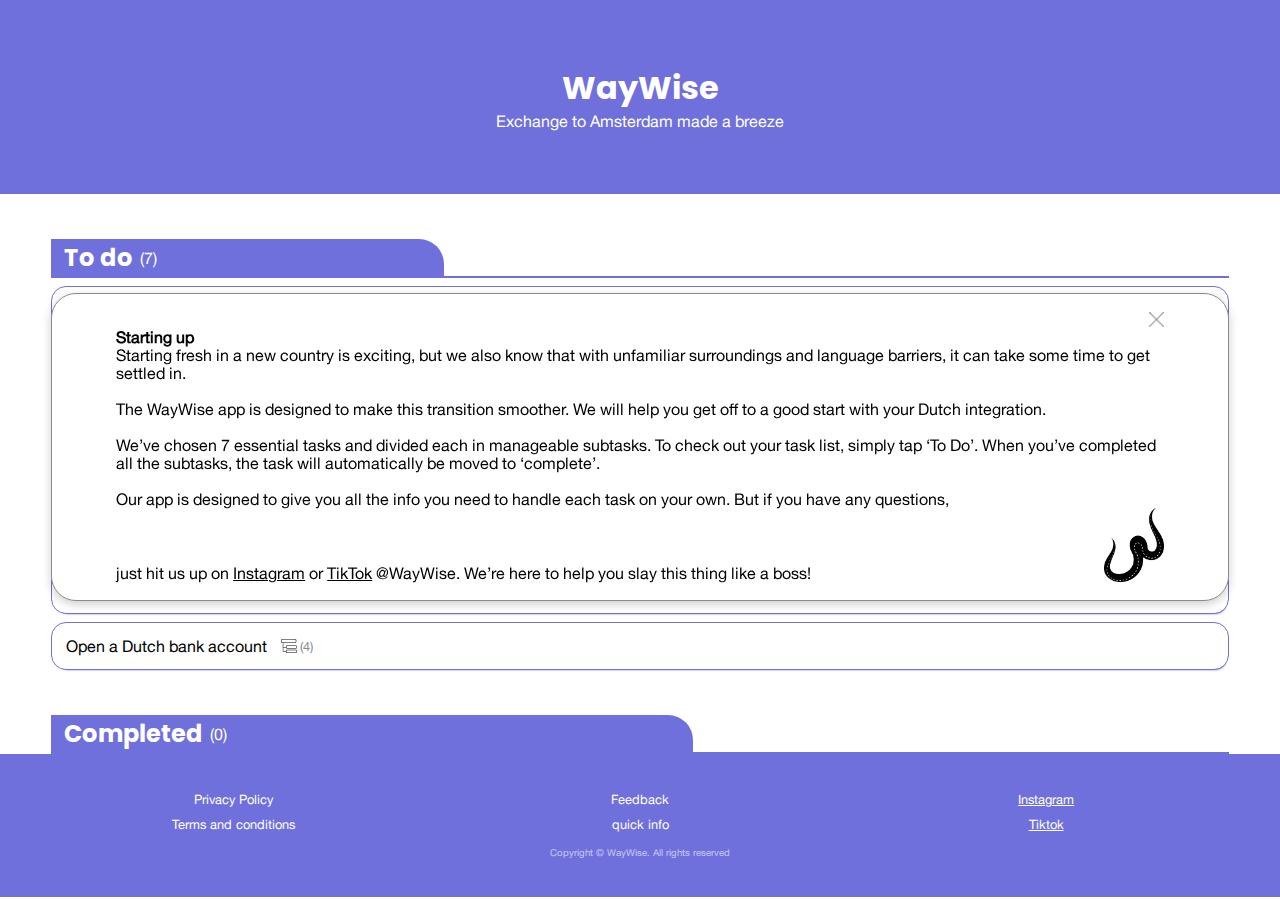
<file: index.html>
<!DOCTYPE html>
<html lang="en">
<head>
    <meta charset="UTF-8">
    <meta name="viewport" content="width=device-width, initial-scale=1.0">
    <title>WayWise</title>
	<link rel="stylesheet" href="styles.css">
</head>

<body>

  <header>
    <h1>WayWise</h1>
    <p>Exchange to Amsterdam made a breeze</p>
  </header>

  <main>
    <article>
      <div> <h2 class="h2popup">Starting up</h2> <a href="./task-overview.html"><img src="./img/exit.png" alt="close icon"></a> </div> 
       <p>Starting fresh in a new country is exciting, but we also know that with unfamiliar surroundings and language barriers, it can take some time to get settled in.
         <br><br>
         The WayWise app is designed to make this transition smoother. We will help you get off to a good start with your Dutch integration.
         <br><br>
         We’ve chosen 7 essential tasks and divided each in manageable subtasks. To check out your task list, simply tap ‘To Do’. When you’ve completed all the subtasks, the task will automatically be moved to ‘complete’. 
         <br><br>
        Our app is designed to give you all the info you need to handle each task on your own. But if you have any questions,</p>
         <div> 
           <p>just hit us up on <a href="index.html">Instagram</a> or <a href="index.html">TikTok</a> @WayWise. We’re here to help you slay this thing like a boss!</p>
           <img src="./img/logo.png" alt="A talking hand">
         </div>
       </article>
       
    <section>
      <div>
      <h3>To do</h3><p>(7)</p>
      </div>
      <hr>
        <ul>
          <!-- 1 -->
          <li><p>Buy and set up your PT-card</p><img src="./img/subtask-icon.png" alt="Subtask-icon"><p>(5)</p></li>
          <!-- 2 -->
          <li><p>Buy and install simcard</p><img src="./img/subtask-icon.png" alt="Subtask-icon"><p>(3)</p></li>
          <!-- 3 -->
          <li><p>Download Google Translate</p><img src="./img/subtask-icon.png" alt="Subtask-icon"><p>(2)</p></li>
          <!-- 4 -->
          <li><p>Rent or buy a bike</p><img src="./img/subtask-icon.png" alt="Subtask-icon"><p>(5)</p></li>
          <!-- 5 -->
          <li><p>Download the DigiD app</p><img src="./img/subtask-icon.png" alt="Subtask-icon"><p>(6)</p></li>
          <!-- 6 -->
          <li><p>Apply for a CSN</p><img src="./img/subtask-icon.png" alt="Subtask-icon"><p>(6)</p></li>
          <!-- 7 -->
          <li><p>Open a Dutch bank account</p><img src="./img/subtask-icon.png" alt="Subtask-icon"><p>(4)</p></li>
        </ul>
    </section>

    <section>
      <div>
      <h3>Completed</h3><p>(0)</p>
      </div>
      <hr>
        <ol>
          <!-- completed task will be added here -->
        </ol>
    </section>
  </main>

  <footer class="gotobackground">
    <nav>
        <a href="prototype.html">Privacy Policy</a>
        <a href="prototype.html">Feedback</a>
        <a href="prototype.html">Instagram</a>
        <a href="prototype.html">Terms and conditions</a>
        <a href="index.html">quick info</a>
        <a href="prototype.html">Tiktok</a>
    </nav>
    <p>Copyright © WayWise. All rights reserved</p>
  </footer>

</body>
</html>
</file>
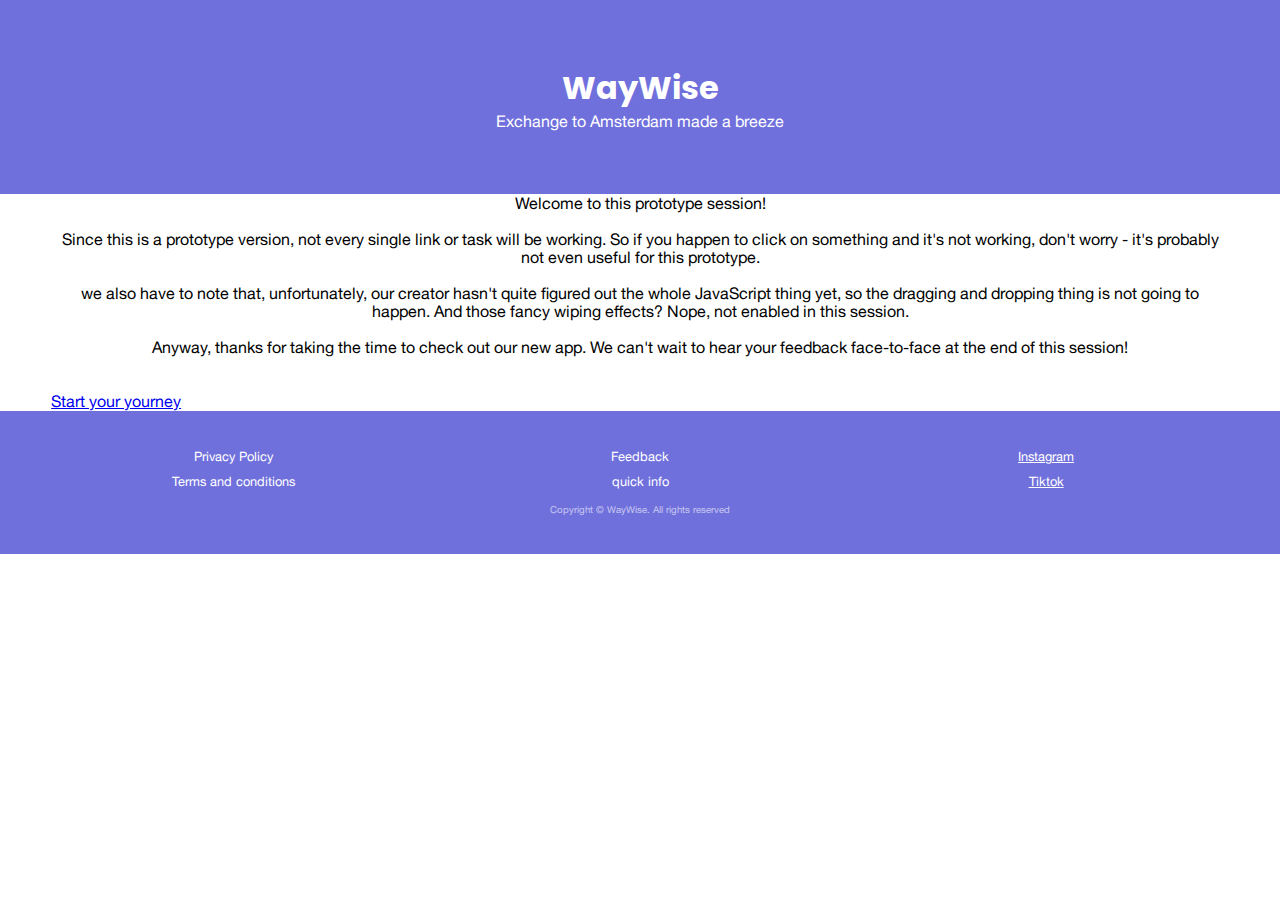
<file: prototype.html>
<!DOCTYPE html>
<html lang="en">
<head>
    <meta charset="UTF-8">
    <meta name="viewport" content="width=device-width, initial-scale=1.0">
    <title>WayWise</title>
	<link rel="stylesheet" href="styles.css">
</head>

<body>

  <header>
    <h1>WayWise</h1>
    <p>Exchange to Amsterdam made a breeze</p>
  </header>

  <main>
    <p>Welcome to this prototype session! 
    <br><br>
    Since this is a prototype version, not every single link or task will be working. So if you happen to click on something and it's not working, don't worry - it's probably not even useful for this prototype.
    <br>
    <br>
    we also have to note that, unfortunately, our creator hasn't quite figured out the whole JavaScript thing yet, so the dragging and dropping thing is not going to happen. And those fancy wiping effects? Nope, not enabled in this session.
    <br>
    <br>
    Anyway, thanks for taking the time to check out our new app. We can't wait to hear your feedback face-to-face at the end of this session!
    </p>
    <br>
    <br>
    <a href="index.html">Start your yourney</a>
  </main>

  <footer>
    <nav>
        <a href="prototype.html">Privacy Policy</a>
        <a href="prototype.html">Feedback</a>
        <a href="prototype.html">Instagram</a>
        <a href="prototype.html">Terms and conditions</a>
        <a href="index.html">quick info</a>
        <a href="prototype.html">Tiktok</a>
    </nav>
    <p>Copyright © WayWise. All rights reserved</p>
  </footer>

</body>

</html>
</file>
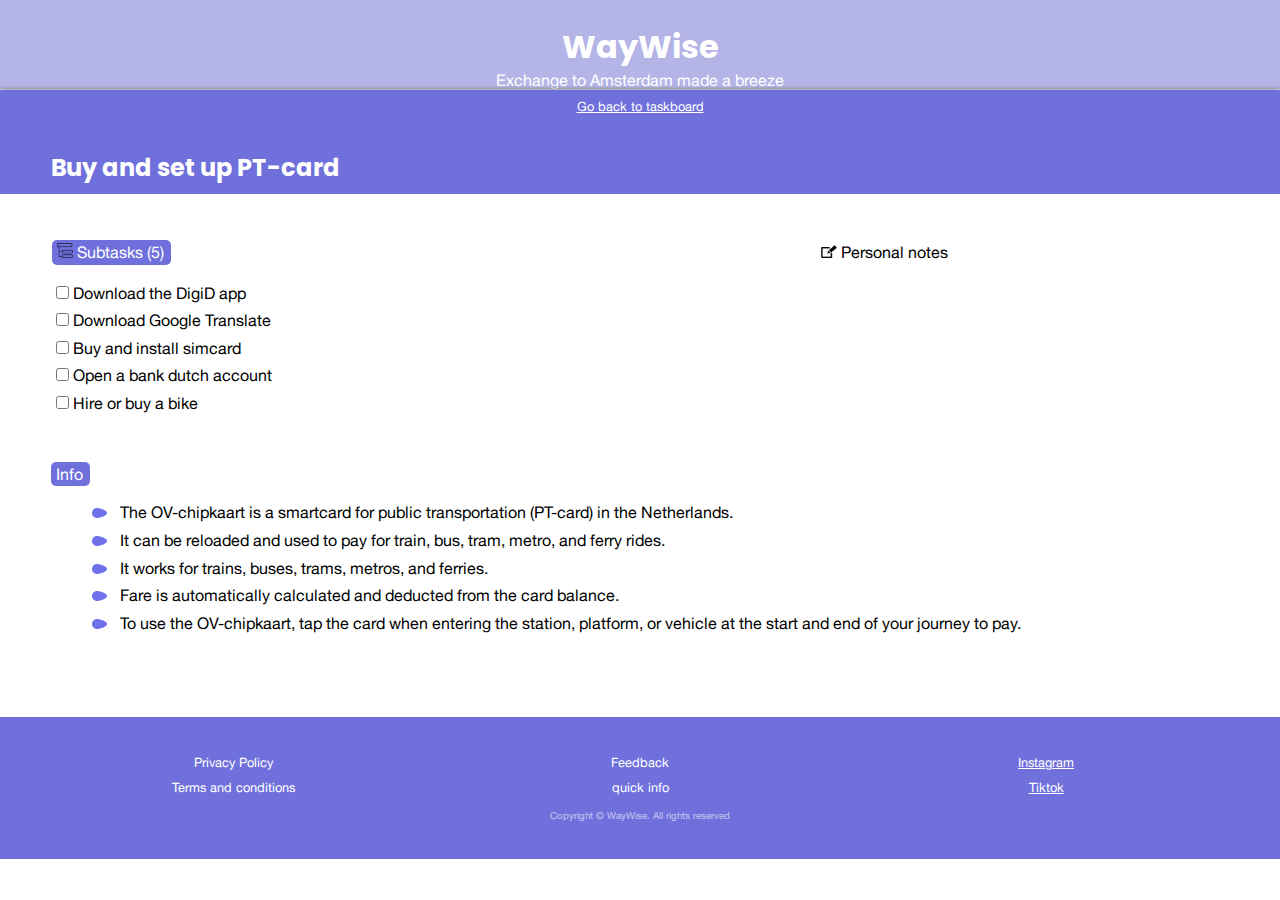
<file: task-information.html>
<!DOCTYPE html>
<html lang="en">
<head>
    <meta charset="UTF-8">
    <meta name="viewport" content="width=device-width, initial-scale=1.0">
    <title>WayWise</title>
	<link rel="stylesheet" href="styles.css">
</head>

<body>

  <header class="headeronbackground">
    <h1>WayWise</h1>
    <p>Exchange to Amsterdam made a breeze</p>
  </header>

  <main class="maintaskinfocard">
    <div class="headtaskinfo"> <!-- header info card -->
        <a href="task-overview.html">Go back to taskboard</a>
      <h2>Buy and set up PT-card</h2>
    </div>
    <section class="bodyinfocard"> <!-- whole body info card -->
        <div> <!-- Tiny menu info card -->
            <span class="itemselected">
                <img src="./img/subtask-icon.png" alt="subtask-icon"><a href="task-overview.html">Subtasks (5)</a>
            </span>  
            <span> 
                <img src="./img/notes-icon.png" alt="notes-icon"><a href="task-notes.html">Personal notes</a>
            </span>
        </div>
        <ol> <!-- Subtasks info card -->
                <li>
                  <label>
                    <input type="checkbox">
                    Download the DigiD app
                  </label>
                </li>
                <li>
                  <label>
                    <input type="checkbox">
                    Download Google Translate
                  </label>
                </li>
                <li>
                  <label>
                    <input type="checkbox">
                    Buy and install simcard
                  </label>
                </li>
                <li>
                  <label>
                    <input type="checkbox">
                    Open a bank dutch account
                  </label>
                </li>
                <li>
                  <label>
                    <input type="checkbox">
                    Hire or buy a bike
                  </label>
                </li>
        </ol>
        <p>Info</p>
        <ul> <!-- Info info card-->
                    <li>The OV-chipkaart is a smartcard for 
                        public transportation (PT-card) in the 
                        Netherlands.
                    </li>
                    <li>It can be reloaded and used to pay 
                        for train, bus, tram, metro, and ferry 
                        rides.
                    </li>
                    <li>
                        It works for trains, buses, trams, metros, and ferries.
                    </li>
                    <li>
                        Fare is automatically calculated and deducted from the card balance.
                    </li>
                    <li>
                        To use the OV-chipkaart, tap the card when entering the station, platform, or vehicle at the start and end of your journey to pay.
                    </li>
        </ul>
        <h2>info</h2>
    </section>

  </main>

  <footer>
    <nav>
        <a href="task-information.html">Privacy Policy</a>
        <a href="task-information.html">Feedback</a>
        <a href="task-information.html">Instagram</a>
        <a href="task-information.html">Terms and conditions</a>
        <a href="index.html">quick info</a>
        <a href="task-information.html">Tiktok</a>
    </nav>
    <p>Copyright © WayWise. All rights reserved</p>
  </footer>

</body>

</html>
</file>
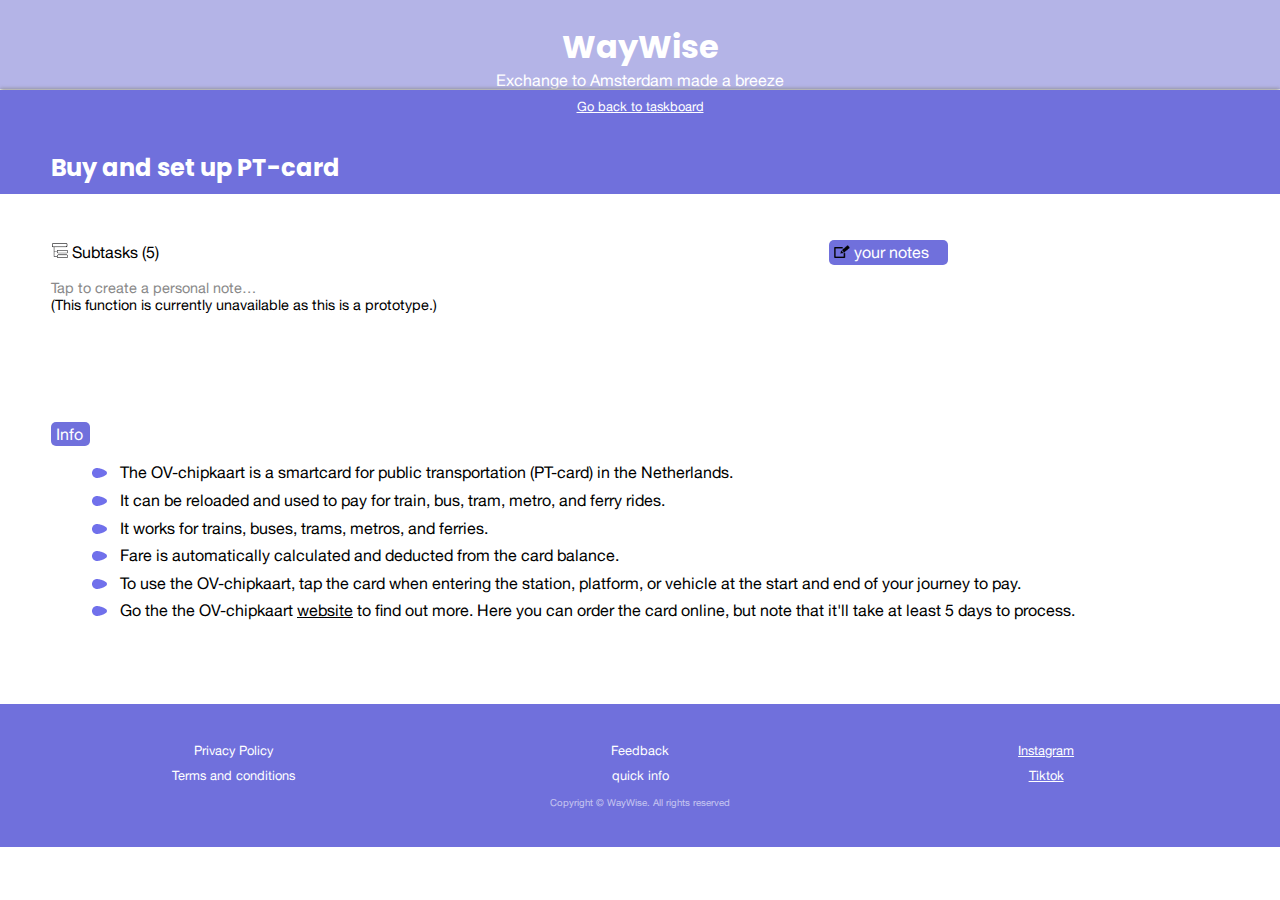
<file: task-notes.html>
<!DOCTYPE html>
<html lang="en">
<head>
    <meta charset="UTF-8">
    <meta name="viewport" content="width=device-width, initial-scale=1.0">
    <title>WayWise</title>
	<link rel="stylesheet" href="styles.css">
</head>

<body>

  <header class="headeronbackground">
    <h1>WayWise</h1>
    <p>Exchange to Amsterdam made a breeze</p>
  </header>

  <main class="maintaskinfocard">
    <div class="headtaskinfo"> <!-- header info card -->
        <a href="task-overview.html">Go back to taskboard</a>
      <h2>Buy and set up PT-card</h2>
    </div>
    <section class="bodyinfocard"> <!-- whole body info card -->
        <div> <!-- Tiny menu info card -->
            <span>
                <img src="./img/subtask-icon.png" alt="subtask-icon"><a href="./task-information.html">Subtasks (5)</a>
            </span>  
            <span class="itemselected"> 
                <img src="./img/notes-icon.png" alt="notes-icon"><a href="./task-notes.html">your notes</a>
            </span>
        </div>
        <section>
                <p>Tap to create a personal note…</p>
                <p>(This function is currently unavailable as this is a prototype.)</p>
        </section>
        <p>Info</p>
        <ul> <!-- Info info card-->
                    <li>The OV-chipkaart is a smartcard for 
                        public transportation (PT-card) in the 
                        Netherlands.
                    </li>
                    <li>It can be reloaded and used to pay 
                        for train, bus, tram, metro, and ferry 
                        rides.
                    </li>
                    <li>
                        It works for trains, buses, trams, metros, and ferries.
                    </li>
                    <li>
                        Fare is automatically calculated and deducted from the card balance.
                    </li>
                    <li>
                        To use the OV-chipkaart, tap the card when entering the station, platform, or vehicle at the start and end of your journey to pay.
                    </li>
                    <li>
                        Go the the OV-chipkaart <a href="https://www.ov-chipkaart.nl/en/explanation-ov-chip-account">website</a> to find out more.
                        Here you can order the card online, but note that it'll take at least 5 days to process. 
                    </li>
        </ul>
        <h2>info</h2>

    </section>

  </main>

  <footer>
    <nav>
        <a href="task-notes.html">Privacy Policy</a>
        <a href="task-notes.html">Feedback</a>
        <a href="task-notes.html">Instagram</a>
        <a href="task-notes.html">Terms and conditions</a>
        <a href="index.html">quick info</a>
        <a href="task-notes.html">Tiktok</a>
    </nav>
    <p>Copyright © WayWise. All rights reserved</p>
  </footer>

</body>

</html>
</file>
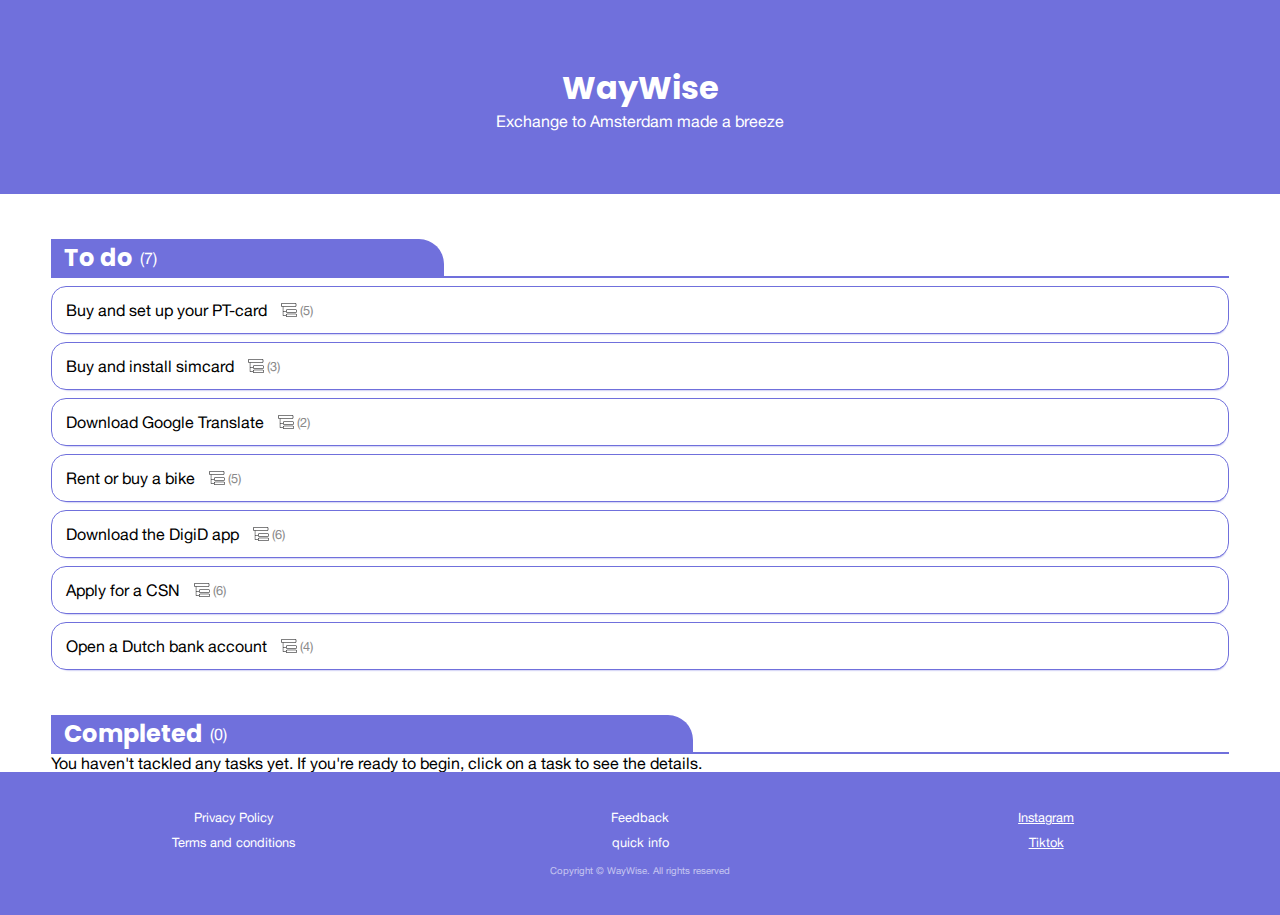
<file: task-overview.html>
<!DOCTYPE html>
<html lang="en">
<head>
    <meta charset="UTF-8">
    <meta name="viewport" content="width=device-width, initial-scale=1.0">
    <title>WayWise</title>
	<link rel="stylesheet" href="styles.css">
</head>

<body>

  <header>
    <h1>WayWise</h1>
    <p>Exchange to Amsterdam made a breeze</p>
  </header>

  <main>
    <section>
      <div>
      <h2>To do</h2><p>(7)</p>
      </div>
      <hr>
        <ul>
          <!-- 1 -->
          <li><a href="task-information.html">Buy and set up your PT-card</a><img src="./img/subtask-icon.png" alt="Subtask-icon"><p>(5)</p></li>
          <!-- 2 -->
          <li><p>Buy and install simcard</p><img src="./img/subtask-icon.png" alt="Subtask-icon"><p>(3)</p></li>
          <!-- 3 -->
          <li><p>Download Google Translate</p><img src="./img/subtask-icon.png" alt="Subtask-icon"><p>(2)</p></li>
          <!-- 4 -->
          <li><p>Rent or buy a bike</p><img src="./img/subtask-icon.png" alt="Subtask-icon"><p>(5)</p></li>
          <!-- 5 -->
          <li><p>Download the DigiD app</p><img src="./img/subtask-icon.png" alt="Subtask-icon"><p>(6)</p></li>
          <!-- 6 -->
          <li><p>Apply for a CSN</p><img src="./img/subtask-icon.png" alt="Subtask-icon"><p>(6)</p></li>
          <!-- 7 -->
          <li><p>Open a Dutch bank account</p><img src="./img/subtask-icon.png" alt="Subtask-icon"><p>(4)</p></li>
        </ul>
    </section>

    <section>
      <div>
      <h3>Completed</h3><p>(0)</p>
      </div>
      <hr>
        <p>You haven't tackled any tasks yet. If you're ready to begin, click on a task to see the details.</p>
    </section>
  </main>

  <footer>
    <nav>
        <a href="task-overview.html">Privacy Policy</a>
        <a href="task-overview.html">Feedback</a>
        <a href="task-overview.html">Instagram</a>
        <a href="task-overview.html">Terms and conditions</a>
        <a href="index.html">quick info</a>
        <a href="task-overview.html">Tiktok</a>
    </nav>
    <p>Copyright © WayWise. All rights reserved</p>
  </footer>

</body>

</html>
</file>
<file: styles.css>
/* FONTS */
/* Fonts */

@import url('https://fonts.googleapis.com/css2?family=Poppins:ital,wght@0,400;0,700;1,400;1,700&display=swap');

@font-face {
    font-family: 'Helvetica Neue';
    src: url('/fonts/HelveticaNeue.otf') format('truetype'), 
	url('/fonts/HelveticaNeue.woff') format('woff'),
 	url('/fonts/HelveticaNeue.woff2') format('woff2');
    font-style: normal;
}

@font-face {
    font-family: 'Poppins';
    src: url('/fonts/Poppins-Regular.ttf')format('truetype'), 
	url('/fonts/Poppins-Regular.woff') format('woff'),
	url('/fonts/Poppins-Regular.woff2') format('woff2');
    font-style: normal;
}

/* handig */
* {
	margin: 0px;
	z-index: 0;
}

.nopadding {
	padding: 0px !important;
}

.gotobackground {
	z-index: -5;
}

/* body */
body {
	margin: 0px;
}

main {
	padding-left: 4vw;
	padding-right: 4vw;
}
p, a {
	font-family: 'Helvetica Neue', sans-serif, Arial;
}

h1, h2, h3, h4, h5 {
	font-family:'Poppins', Helvetica, Arial;
}
/* header */
header {
	text-align: center;
	background-color: #7070DC;
	padding: 5vw;
}

h1 {
	color: white;
}

h1 + p {
	color: white;
}

/* body */

body {
	display: flex;
	flex-direction: column;
	justify-content: space-between;
}

/* takenlijst */

main > section > div, section + section > div{
	padding: 1px;
	background-color: #7070DC;
	width: 30.5vw;
	border-top-right-radius: 25px;
	margin-top: 5vh;

	display: flex;
	align-items: center;
	align-content: flex-start;
}

section + section > div, section + section > div {
	width: 50vw;
}

h2, h3 {
	color: white;
	font-size: 1.5em;
	padding-left: 0.5em;
}

hr {
	border: 0.4px solid #7070DC;
}

hr + ul > li {
	border: 0.5px solid #7070DC;
	border-radius: 15px;
	margin-top: 8px;
	margin-bottom: 8px;

	background: white;
	box-shadow: 2px 5px 2px -5px #7070DC;

	display: flex;
	align-items: center;
	align-content: flex-start;
}

div > h2 + p, div > h3 + p {
	color: white;
	padding-left: 0.4em;
}

ul {
	list-style: none;
	padding: 0px;
}

ul > li > p, ul > li > a {
	color: black;
	text-decoration: none;
	padding: 4px;
	margin: 10px;
}

ul > li > p + img + p, ul > li > a + img + p {
	color: #8A8A8A;
	font-size: 0.8em;
	padding: 0px;
	margin-left: 3px;
}

li > img {
	width: 1em;
}

/* pop up */

main > article {
	background-color: white;
	padding-left: 5vw;
	padding-right: 5vw;
	padding-top: 2vh;
	padding-bottom: 2vh;
	border: 0.5px solid #8A8A8A;
	border-radius: 25px;
	box-shadow: 0 3px 10px rgb(0 0 0 / 0.2);

	position: fixed;
	margin-right: 4vw;
	margin-top: 11vh;
	z-index: 3;
}

article > div {
	display: flex;
	flex-wrap: wrap;
	justify-content: space-between;
	align-items: flex-end;
}

.h2popup {
	font-family: 'Helvetica Neue', sans-serif, Arial;
	font-size: 1em;
	padding: 0;
	color: black;
	font-weight: bold;
	z-index: 5;
}
article > div > a > img {
	width: 15px;
	padding-bottom: 1em;
}

article > div + p + div {
	display: flex;
	justify-content: space-between;
	align-items: flex-end;
	align-content: flex-start;
}
article > div + p + div > p > a {
	color: black;
}

article > div + p + div > img {
	width: 60px;
}

div > div + hr + p {
	padding: 14px;
	color: #8A8A8A;
	margin-bottom: 3vh;
}


/* Task info */

.headeronbackground {
	position: absolute;
	width: 100vw;
	background-color: #b4b4e7;
	padding: 0;
	padding-top: 2.5vh;
}

.maintaskinfocard {
	padding: 0px;
	margin-top: 10vh;
	box-shadow: 0px -1px 4px rgb(132, 132, 132);

}
.headtaskinfo {
	background-color: #7070DC;
	padding-bottom: 1vh;
	padding-top: 1vh;
	align-items: center;
}

main > div > a {
	color: white;
	font-size: 0.8em;
	display: flex;
	justify-content: center;
}

main > div > h2 {
	margin-top: 4vh;
	padding-left: 4vw;
}

main > div + section > div {
	background-color: transparent;
	border-radius: 0%;
	
	width: 70vw;
	display: flex;
	justify-content: space-between;
	margin-bottom: 0.8em;
}

.bodyinfocard {
	width: 100%;
	padding-left: 4vw;
	padding-right: 4vw;
	display: flex;
	flex-direction: column;
}

	/* Tiny menu info card */
main > div + section > div > span > a {
	text-decoration: none;
	color: black;
	padding-left: 4px;
}

.itemselected {
	background-color: #7070DC;
	width: 109px;
	padding-left: 5px;
	padding-right: 5px;
	padding-top: 3px;
	padding-bottom: 3px;
	border-radius: 5px;
}

.itemselected > a {
	color: white;
}

main > div + section > div > span > img{
	width: 16px;
}

	/* Subtasklist info card */
main > div + section > div + ol {
	list-style-type: none;
	font-family: 'Helvetica Neue', sans-serif, Arial;
	width: 90vw;
	padding: 0px;
	margin-bottom: 5vh;
}

main > div + section > div + ol > li{
	padding: 0.3em;
}

main > div + section > div + ol > li > label > input:checked {
	text-decoration: line-through;
}
	
	/* Personal notes */
main > div + section > section {
	height: 142.969px;
}

main > div + section > section p {
	font-family: 'Helvetica Neue', sans-serif, Arial;
	color: #8A8A8A;
	font-size: 0.9em;
	width: 90vw;
}

main > div + section > section > p:nth-child(2) {
	color: black;
}

	/* Infolist info card */
main > div + section > div + ol + p, main > div + section > div + section + p {
color: white;
background-color: #7070DC;
width: 29px;
padding-left: 5px;
padding-right: 5px;
padding-top: 3px;
padding-bottom: 3px;
border-radius: 5px;
margin-bottom: 0.8em;
}

main > div + section > div + ol + p + ul, main > div + section > div + section + p + ul {
list-style-image: url('img/list-style-item-info.png');
list-style-position: outside;
font-family: 'Helvetica Neue', sans-serif, Arial;
width: 90vw;
padding-left: 5vw;
margin-bottom: 5vh;
}

main > div + section > div + ol + p + ul > li, main > div + section > div + section + p + ul > li {
	padding: 0.3em;
}
main > div + section > div + ol + p + ul > li > a, main > div + section > div + section + p + ul > li > a {
	padding: 0px;
	margin: 0px;
	text-decoration: underline;
}

/* prototype */

main > p {
	text-align: center;
}

main > p + a {
	text-align: center;
	text-decoration: underline;
}

/* footer */
  footer {
	background-color: #7070DC ;
	padding: 3vw;
	text-align: center;
	z-index: 1;
}

nav {
	display: flex;
	flex-wrap: wrap;
	justify-content: space-between;
	align-items: flex-start;
  }
  
  nav a {
	text-decoration: none;
	color: white;
	font-size: 0.8em;
	margin-bottom: 10px;
	width: calc(33.33% - 10px); /* -10px for margin between columns */
	text-align: center;
  }

  nav :nth-child(3), nav :nth-child(6) {
	text-decoration-line: underline;
  }

  Footer > p {
	font-size: 0.6em;
	opacity: 0.6;
	color: white;
	padding-top: 0.5em;
  }
</file>
